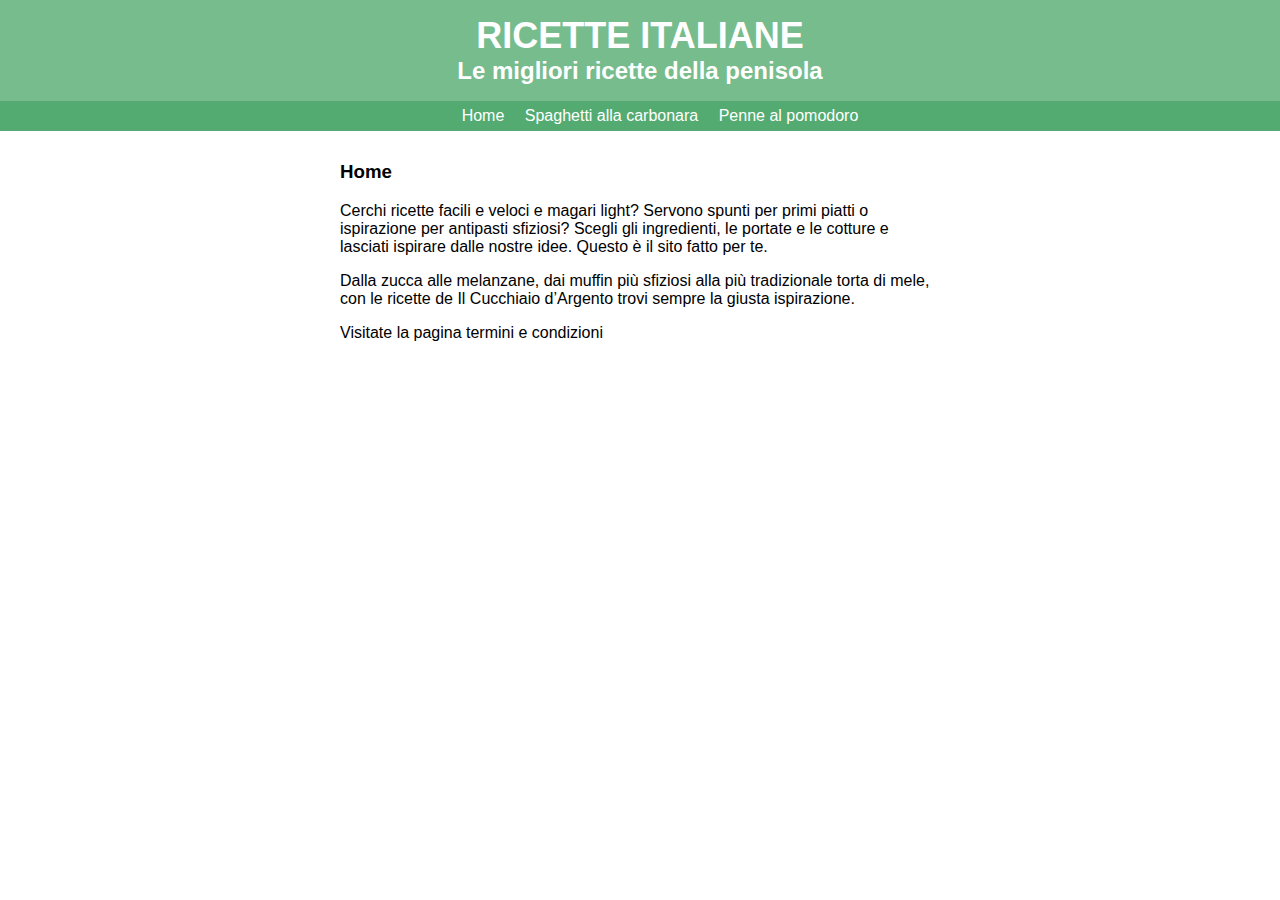
<file: index.html>
<!DOCTYPE html>
<html>
	<head>
		<meta charset="UTF-8">
		<title>Ricette Italiane</title>
		<link rel="stylesheet" type="text/css" href="style/main.css">
	</head>
	<body>
	<div id="header">
		<a href="index.html" id="head">
		<h1>Ricette Italiane</h1>
		<h2>Le migliori ricette della penisola</h2>
		<ul id="nav">
			<li><a href="index.html">Home</a></li>
			<li><a href="carbonara.html">Spaghetti alla carbonara</a></li>
			<li><a href="pomodoro.html">Penne al pomodoro</a></li>
		</ul>
	</div>
	<div id="content">
		<h3>Home</h3>
		<p>Cerchi ricette facili e veloci e magari light? Servono spunti per primi piatti o ispirazione per antipasti sfiziosi? Scegli gli ingredienti, le portate e le cotture e lasciati ispirare dalle nostre idee. Questo è il sito fatto per te.</p>

		<p>Dalla zucca alle melanzane, dai muffin più sfiziosi alla più tradizionale torta di mele, con le ricette de Il Cucchiaio d’Argento trovi sempre la giusta ispirazione.</p>

		<p>Visitate la pagina <a href="term.html">termini e condizioni</a></p>
	
	</div>
	</body>
</html>
</file>
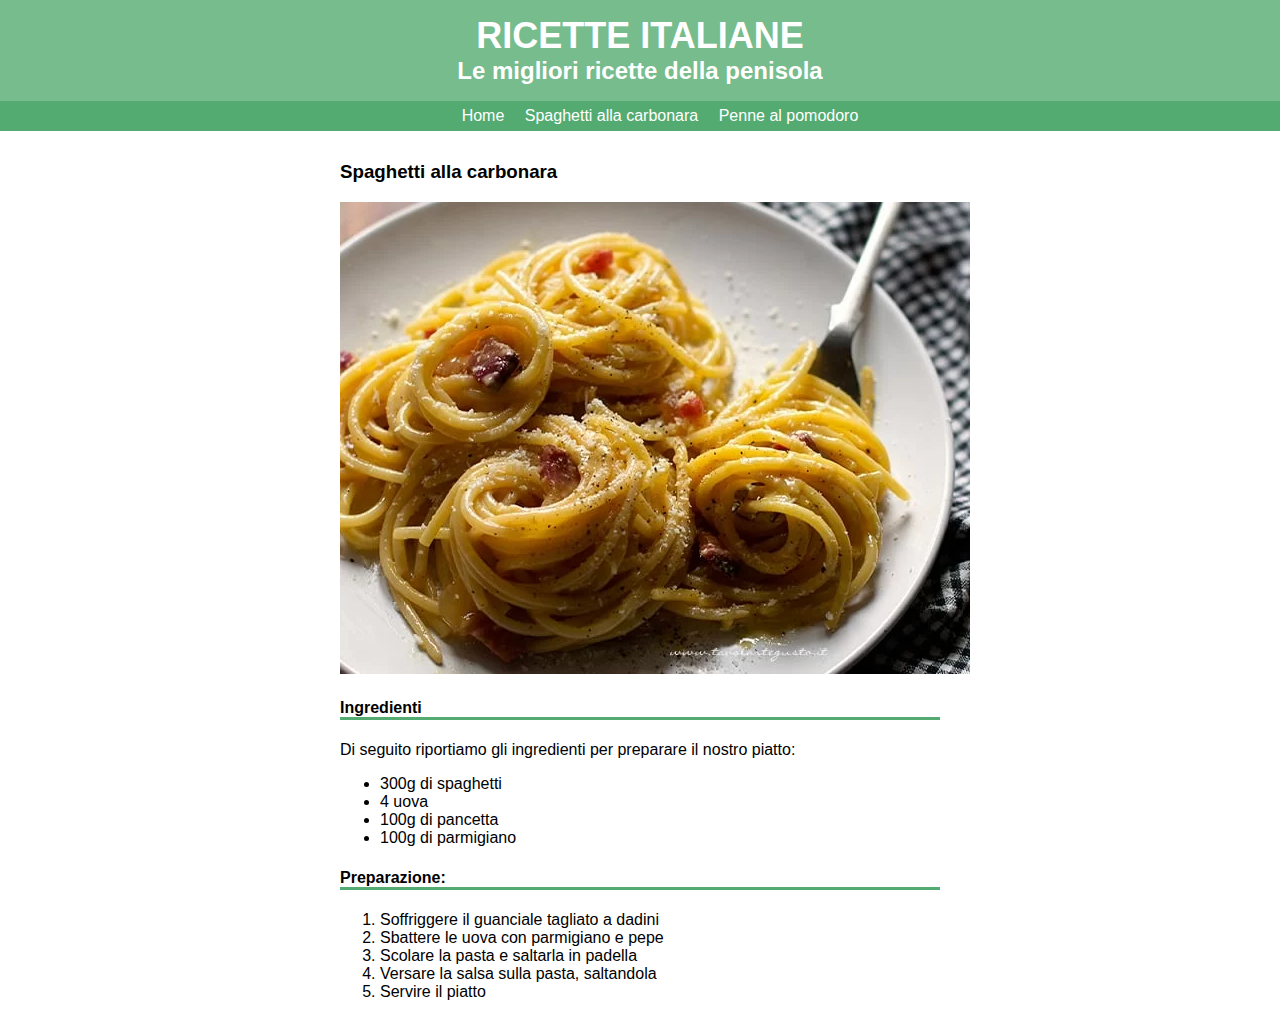
<file: carbonara.html>
<!DOCTYPE html>
<html>
	<head>
		<meta charset="UTF-8">
		<title>Ricette Italiane</title>
		<link rel="stylesheet" type="text/css" href="style/main.css">
	</head>
	<body>
	<div id="header">
		<a href="index.html" id="head">
		<h1>Ricette Italiane</h1>
		<h2>Le migliori ricette della penisola</h2>
		<ul id="nav">
			<li><a href="index.html">Home</a></li>
			<li><a href="carbonara.html">Spaghetti alla carbonara</a></li>
			<li><a href="pomodoro.html">Penne al pomodoro</a></li>
		</ul>
	</div>
	<div id="content">
		<h3>Spaghetti alla carbonara</h3>
		<img src="immagini/carbonara.webp" alt="Spaghetti alla carbonara">
		<h4>Ingredienti</h4>
		<p>Di seguito riportiamo gli ingredienti per preparare il nostro piatto:</p>
		<ul>
			<li>300g di spaghetti</li>
			<li>4 uova</li>
			<li>100g di pancetta</li>
			<li>100g di parmigiano</li>
		</ul>
		<h4>Preparazione:</h4>
		<ol>
			<li>Soffriggere il guanciale tagliato a dadini</li>
			<li>Sbattere le uova con parmigiano e pepe</li>
			<li>Scolare la pasta e saltarla in padella</li>
			<li>Versare la salsa sulla pasta, saltandola</li>
			<li>Servire il piatto</li>
		</ol>
	</div>
	</body>
</html>
</file>
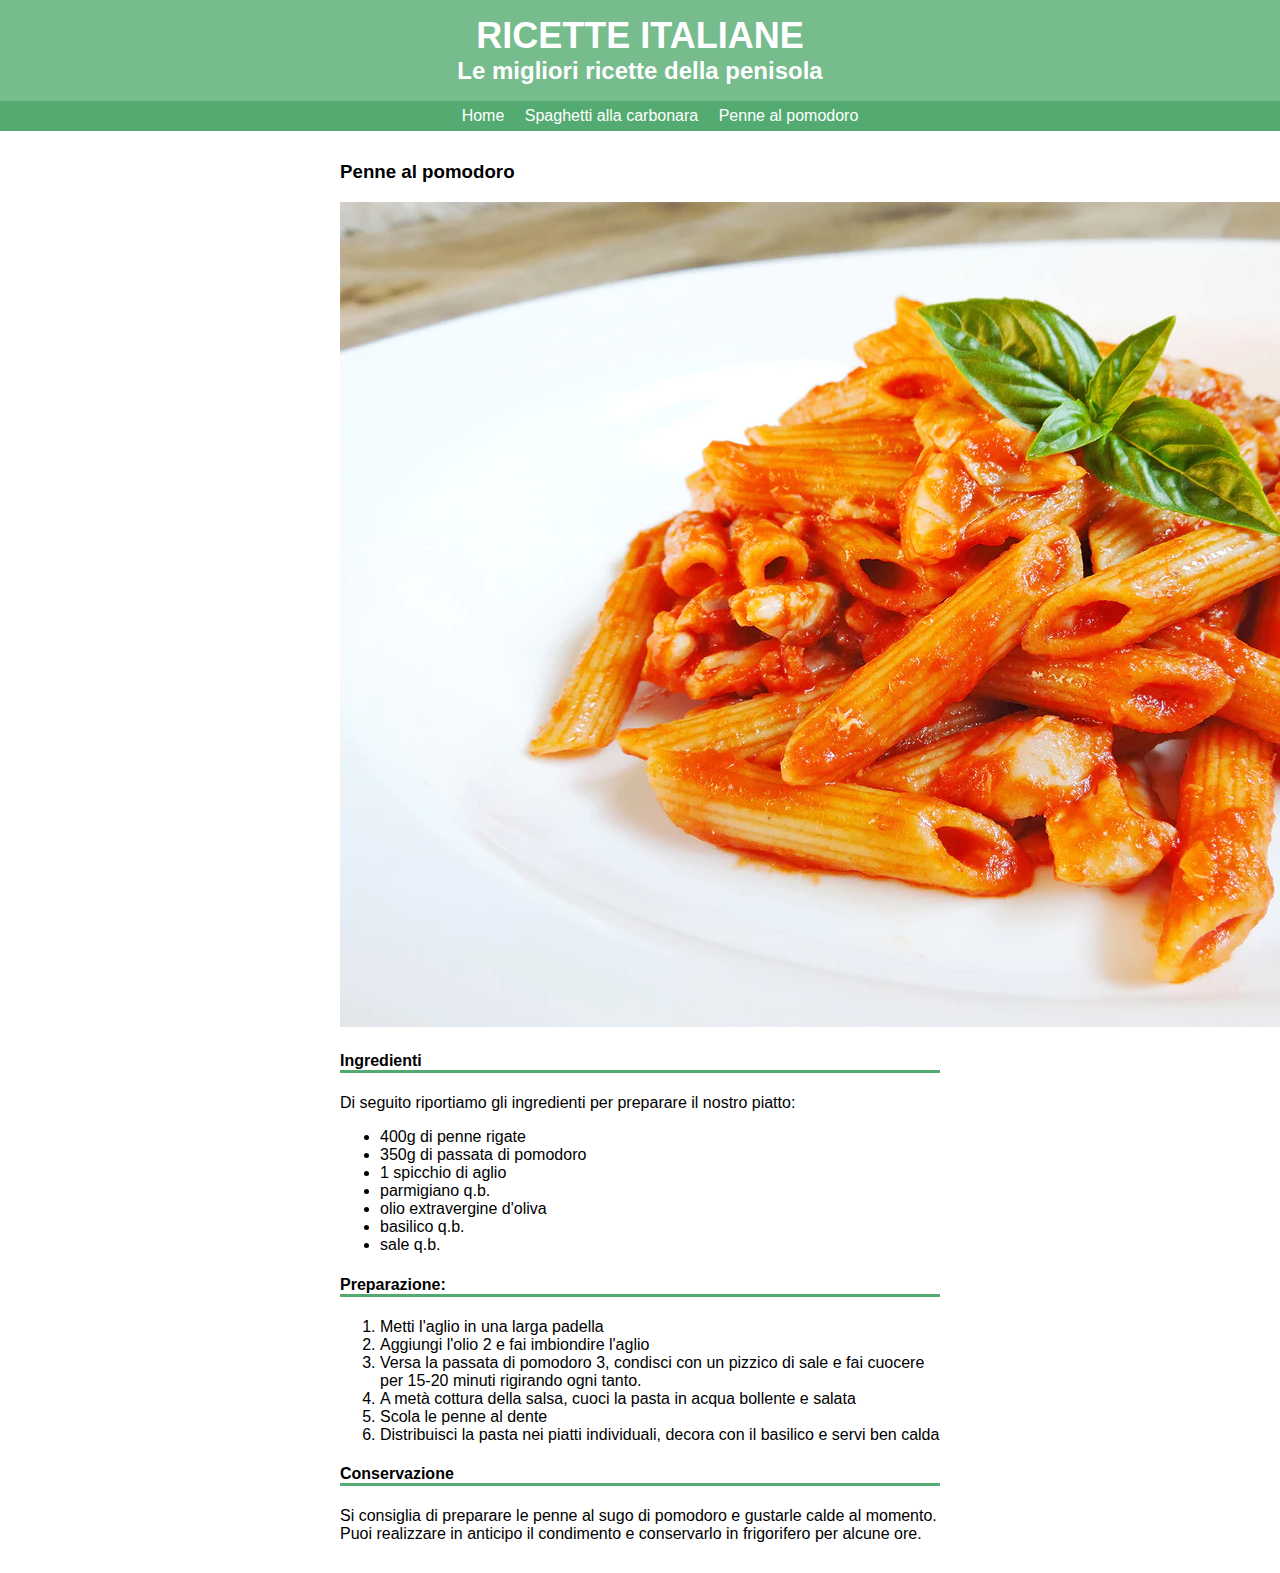
<file: pomodoro.html>
<!DOCTYPE html>
<html>
	<head>
		<meta charset="UTF-8">
		<title>Ricette Italiane</title>
		<link rel="stylesheet" type="text/css" href="style/main.css">
	</head>
	<body>
	<div id="header">
		<a href="index.html" id="head">
		<h1>Ricette Italiane</h1>
		<h2>Le migliori ricette della penisola</h2>
		<ul id="nav">
			<li><a href="index.html">Home</a></li>
			<li><a href="carbonara.html">Spaghetti alla carbonara</a></li>
			<li><a href="pomodoro.html">Penne al pomodoro</a></li>
		</ul>
	</div>
	<div id="content">
		<h3>Penne al pomodoro</h3>
		<img src="immagini/pomodoro.webp" alt="Penne al pomodoro">
		<h4>Ingredienti</h4>
		<p>Di seguito riportiamo gli ingredienti per preparare il nostro piatto:</p>
		<ul>
			<li>400g di penne rigate</li>
			<li>350g di passata di pomodoro</li>
			<li>1 spicchio di aglio</li>
			<li>parmigiano q.b.</li>
			<li>olio extravergine d'oliva</li>
			<li>basilico q.b.</li>
			<li>sale q.b.</li>
		</ul>
		<h4>Preparazione:</h4>
		<ol>
			<li>Metti l'aglio in una larga padella</li>
			<li>Aggiungi l'olio 2 e fai imbiondire l'aglio</li>
			<li>Versa la passata di pomodoro 3, condisci con un pizzico di sale e fai cuocere per 15-20 minuti rigirando ogni tanto.</li>
			<li>A metà cottura della salsa, cuoci la pasta in acqua bollente e salata</li>
			<li>Scola le penne al dente</li>
			<li>Distribuisci la pasta nei piatti individuali, decora con il basilico e servi ben calda</li>
		</ol>
		<h4>Conservazione</h4>
		<p>Si consiglia di preparare le penne al sugo di pomodoro e gustarle calde al momento. Puoi realizzare in anticipo il condimento e conservarlo in frigorifero per alcune ore.</p>
	</div>
	</body>
</html>
</file>
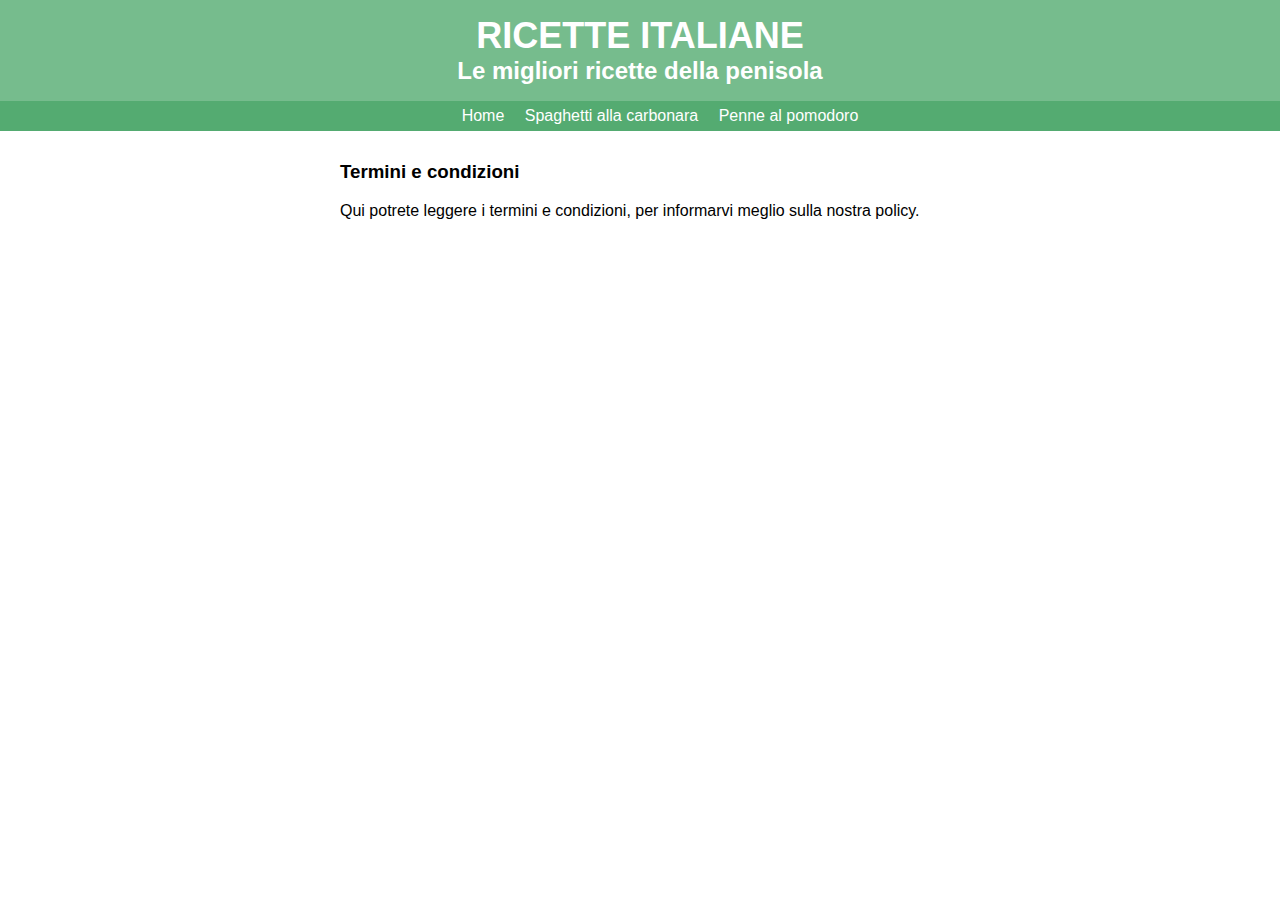
<file: term.html>
<!DOCTYPE html>
<html>
	<head>
		<meta charset="UTF-8">
		<title>Ricette Italiane</title>
		<link rel="stylesheet" type="text/css" href="style/main.css">
	</head>
	<body>
	<div id="header">
		<a href="index.html" id="head">
		<h1>Ricette Italiane</h1>
		<h2>Le migliori ricette della penisola</h2>
		<ul id="nav">
			<li><a href="index.html">Home</a></li>
			<li><a href="carbonara.html">Spaghetti alla carbonara</a></li>
			<li><a href="pomodoro.html">Penne al pomodoro</a></li>
		</ul>
	</div>
	<div id="content">
		<h3>Termini e condizioni</h3>
		<p>Qui potrete leggere i termini e condizioni, per informarvi meglio sulla nostra policy.</p>
	</div>
	</body>
</html>
</file>
<file: style/main.css>
/***************** GENERAL *******************/

body {
	font-family: Corbel, Arial, sans-serif;
	margin: 0;
}

a {
	color: #000000;
	text-decoration: none;
}

/****************** HEADER *******************/
#header {
	background-color: #76bc8d;

}

h1 {
	font-size: 36px;
	margin: 0;
	text-align: center;
	padding: 15px 0 0 0;
	color: #ffffff;
	text-transform: uppercase;
}

h2 {
	text-align: center;
	margin: 0;
	color: #ffffff;
}

#nav {
	background-color: #54ab71;
	text-align: center;
	list-style-type: none;
}

#nav li {
	display: inline-block;
	padding: 6px 8px 6px 8px;
}

#nav li a {
	color: #ffffff;
}

#nav li:hover {
	background-color: #98cdaa;
}
/****************** CONTENT *******************/
#content {
	width: 600px;
	margin: 30px auto;
}
#content h4 {
	border-bottom: #54ab71 solid 3px;
}
</file>
